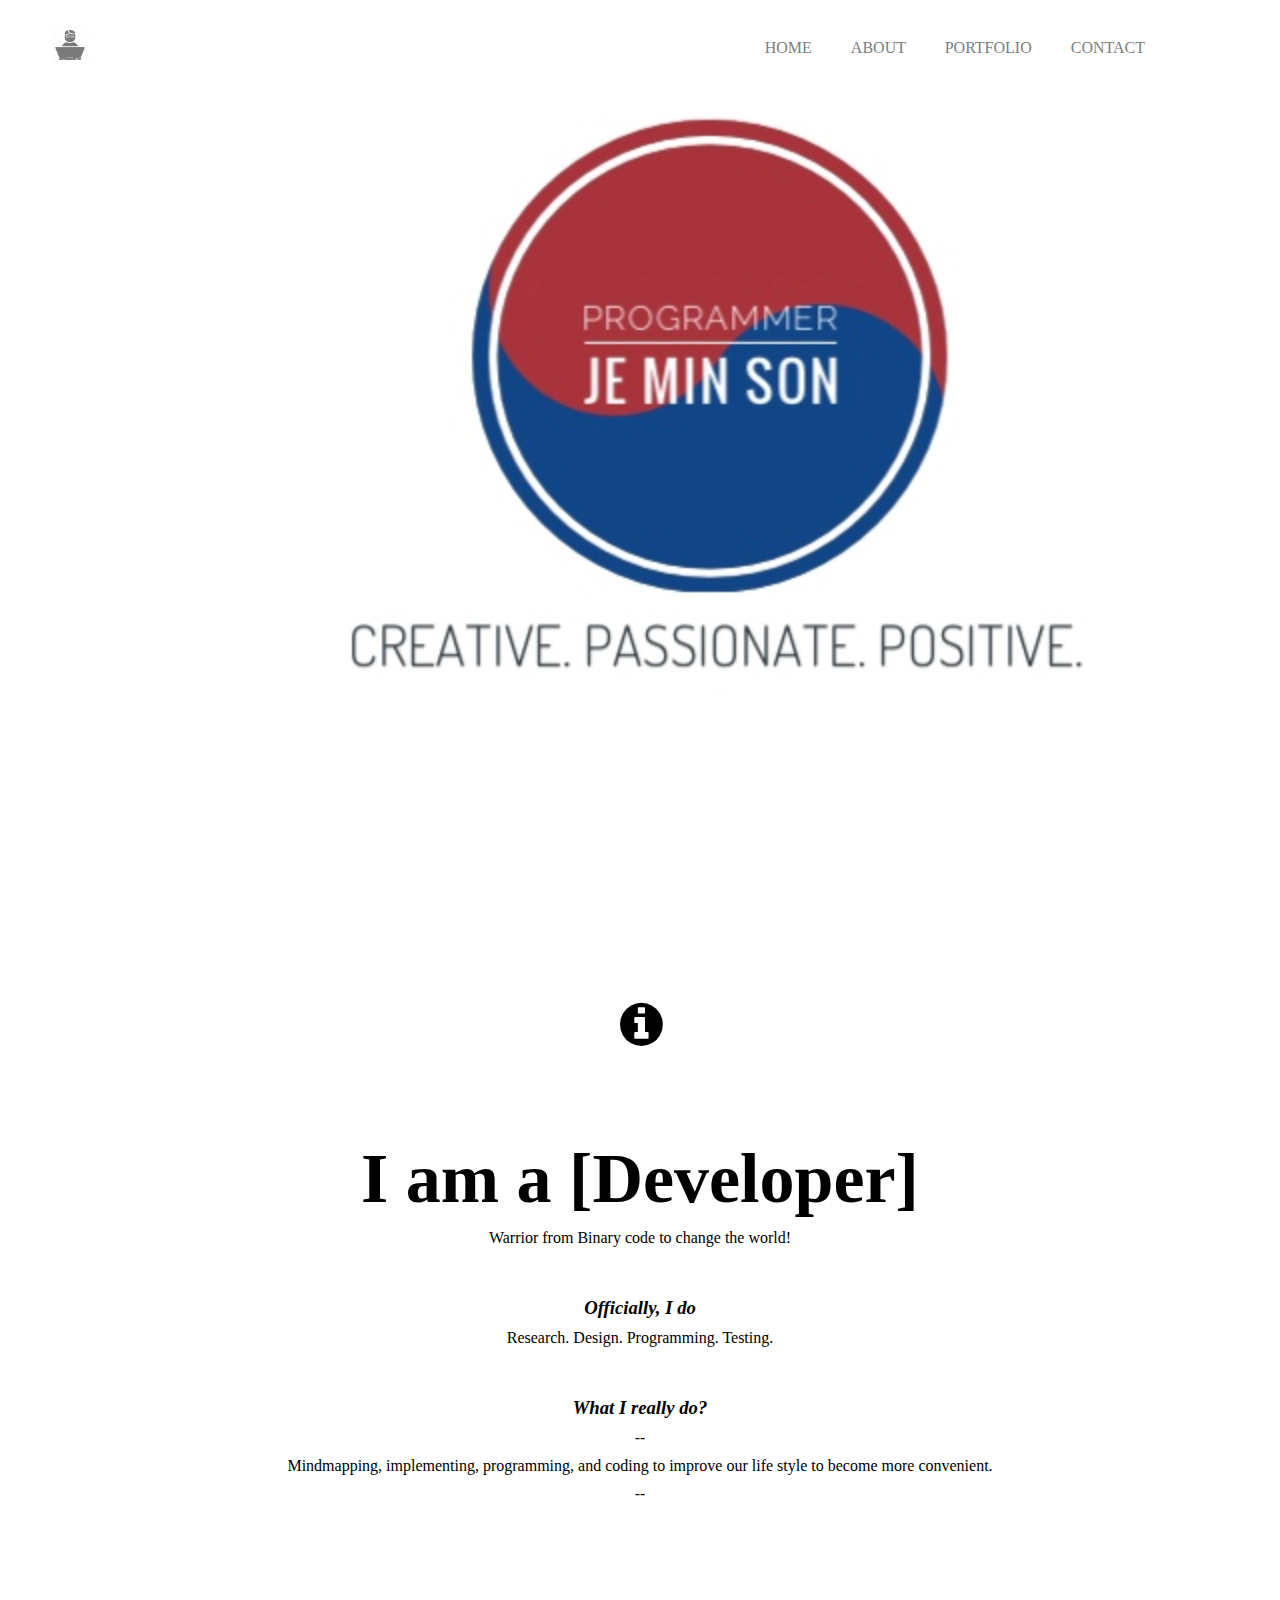
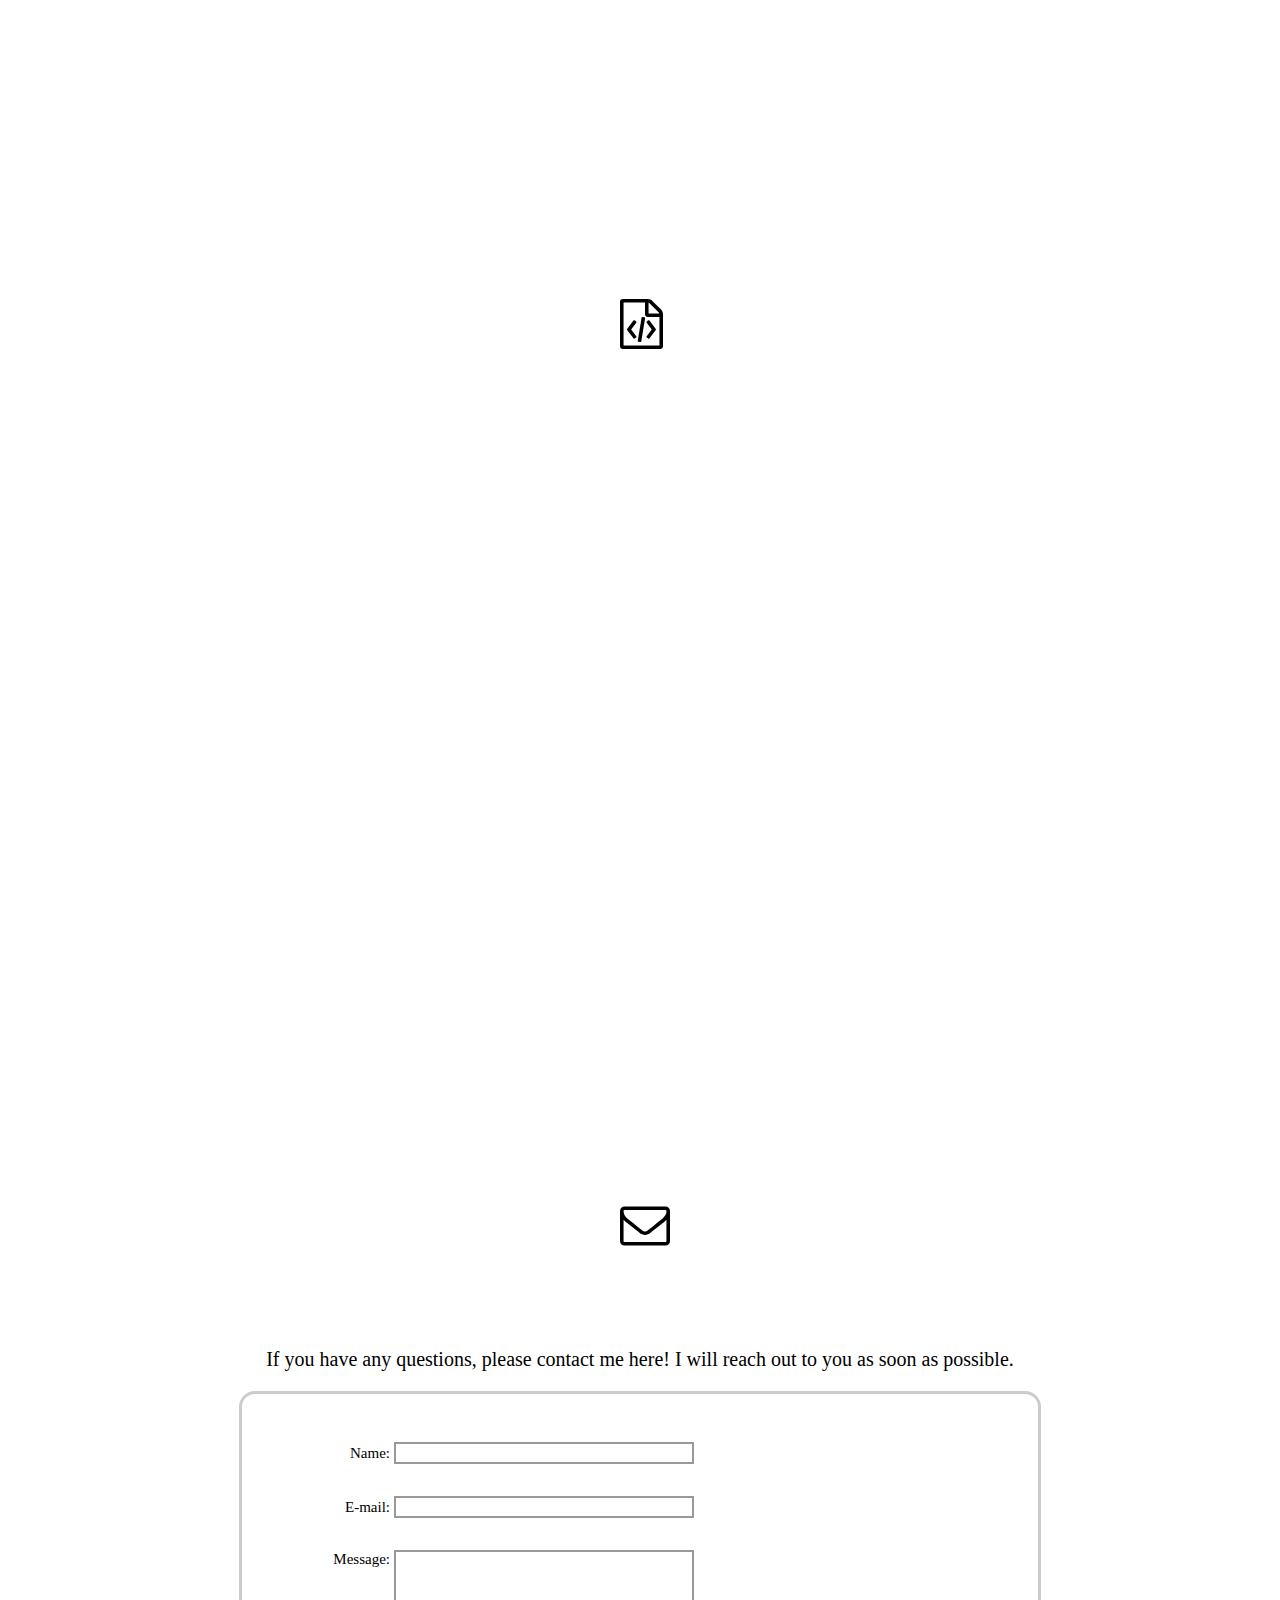
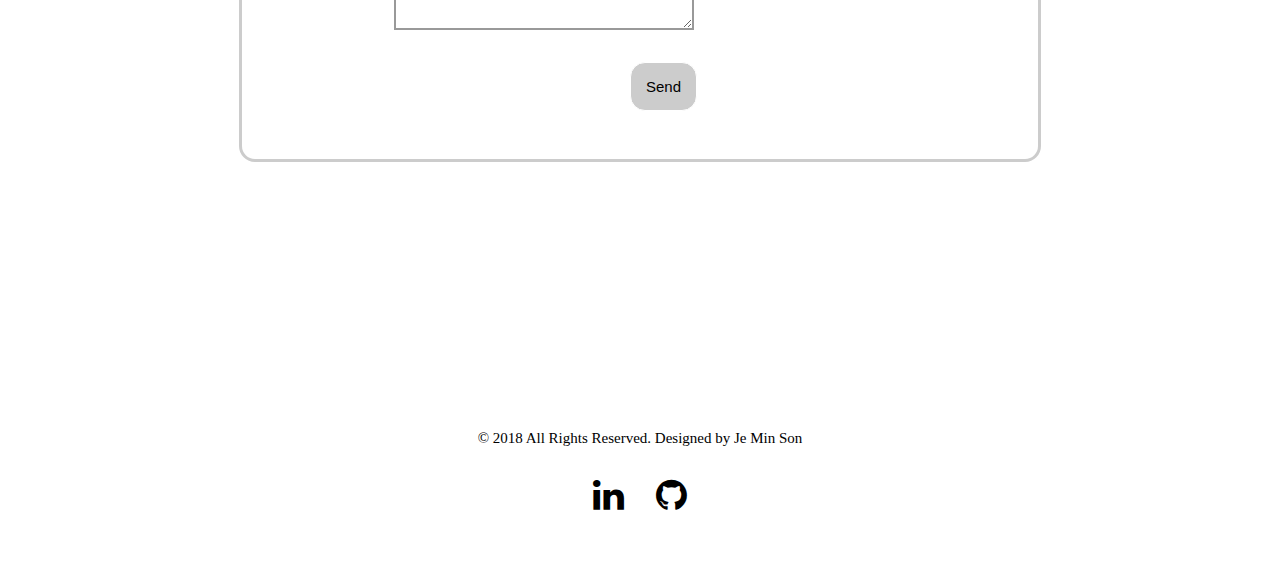
<file: index.html>
<!-- Copyrights to Je Min Son -->

<!DOCTYPE html>

<html lang="en-US">

<head>
	<meta charset="UTF-8">
	<meta http-equiv="X-UA-Compatible" content="IE=Edge">
	<title> KOR 2018 </title>
	<!-- Personal implemented stylesheet -->
	<link rel="stylesheet" type="text/css" href="../static/css/style.css?version=1.111" />
	<!-- Add favicon -->
	<link rel="icon" href="../static/img/logo1.png">
	<!-- Add icon library -->
	<link rel="stylesheet" href="https://cdnjs.cloudflare.com/ajax/libs/font-awesome/4.7.0/css/font-awesome.min.css">
	<!-- For smoonth scrolling -->
	<script src="https://ajax.googleapis.com/ajax/libs/jquery/3.3.1/jquery.min.js"></script>
	<script>
	$(document).ready(function(){
	  // Add smooth scrolling to all links
	  $("a").on('click', function(event) {

	    // Make sure this.hash has a value before overriding default behavior
	    if (this.hash !== "") {
	      // Prevent default anchor click behavior
	      event.preventDefault();

	      // Store hash
	      var hash = this.hash;

	      // Using jQuery's animate() method to add smooth page scroll
	      // The optional number (800) specifies the number of milliseconds it takes to scroll to the specified area
	      $('html, body').animate({
	        scrollTop: $(hash).offset().top
	      }, 800, function(){
	   
	        // Add hash (#) to URL when done scrolling (default click behavior)
	        window.location.hash = hash;
	      });
	    } // End if
	  });
	});
	</script>
</head>


<body>
	<div id="fixed-menu">

		<img src="../static/img/logo1.png" height="40" width="40">

		<ul>
			<li><a href="#HOME"> HOME </a></li>
			<li><a href="#ABOUT"> ABOUT </a></li>
			<li><a href="#PORTFOLIO"> PORTFOLIO </a></li>
			<li><a href="#CONTACT"> CONTACT </a></li>
		</ul>
	</div>


	<div id="pages">
		<!-- HOME page -->
		<div id="HOME"></div>

		<!-- ABOUT page -->
		<div id="ABOUT">
			<h2><i class="fa fa-info-circle" style="font-size:50px"></i></h2>
			<h1> I am a [Developer] </h1>
			<p> Warrior from Binary code to change the world! </p>
			<h3><i> Officially, I do </i></h3>
			<p> Research. Design. Programming. Testing. </p>
			<h3><i> What I really do? </i></h3>
			<p> -- </p>
			<p> Mindmapping, implementing, programming, and coding to improve our life style to become more convenient. </p>
			<p> -- </p>
		</div>

		<!-- PORTFOLIO page -->
		<div id="PORTFOLIO">
			<h1><i class="fa fa-file-code-o" style="font-size:50px"></i></h1>
		</div>

		<!-- CONTACT page -->
		<div id="CONTACT">
			<p><i class="fa fa-envelope-o" style="font-size:50px"></i></p>
			<p> If you have any questions, please contact me here! I will reach out to you as soon as possible. </p>
			<form action="contact-form-page" method="post">
				<div>
					<label for="name" style="font-size: 15px">Name:</label>
					<input type="text" id="name" />
				</div>
				<div>
					<label for="mail" style="font-size: 15px">E-mail:</label>
					<input type="email" id="mail" />
				</div>
				<div>
					<label for="msg" style="font-size: 15px">Message:</label>
					<textarea id="msg"></textarea>
				</div>
				<div class="button">
					<button type="submit" style="font-size: 15px"> Send </button>
				</div>
			</form>

		</div>
	</div>

	<div id="footer">
		<p> © 2018 All Rights Reserved. Designed by Je Min Son </p>
		<p>	
			<a href="https://www.linkedin.com/in/je-min-son/" class="fa fa-linkedin" style="font-size: 36px"></a>
			<a href="https://github.com/jemin6" class="fa fa-github" style="font-size:36px; color:black"></a>
		</p>
	</div>

</body>


</html>
</file>
<file: static/css/style.css>
*{margin: 0px; padding: 0px;}

#fixed-menu {
	position: fixed;
	top: 0px; 
	left: 0px;
	width: 100%;
	height: 100px;
	background-color: #FFFFFF;
	opacity: 0.7;
	font-size: 16px;
	text-align: right;
}

#fixed-menu img {
	margin-top: 25px;
	margin-left: 50px;
	float: left;
}

#fixed-menu ul {
	margin-top: 39px;
	margin-right: 100px;
	display: inline-block;
}

#fixed-menu li {
	display: inline; 
	margin-right: 35px;
}

#fixed-menu li a {
	text-decoration: none;
	color: #43484A;
}

#fixed-menu li a:hover {
	color: #BF320F;
}

#pages {
	width: 100%;
	margin: 0 auto;
}

#pages form {
	margin: 0 auto;
	width: 700px; 
	padding: 3em;
	border: 3px solid #CCC;
	border-radius: 1em;
}

#pages form div + div {
	margin-top: 2em;
}

#pages label {
    display: inline-block;
    width: 100px;
    text-align: right;
}

#pages input, textarea {
	font: 1em sans-serif; 
	width: 300px;
	-moz-box-sizing: border-box;
	box-sizing: border-box;
	border: 2px solid #999;
}

#pages input:focus, textarea:focus {
    border-color: #000;
}

#pages textarea {
    vertical-align: top;
    height: 5em;
    resize: vertical;
}

#pages .button {
    /* To position the buttons to the same position of the text fields */
    padding-left: 100px; /* same size as the label elements */
}

#pages button {
    /* This extra margin represent roughly the same space as the space
       between the labels and their text fields */
    margin-left: 16em;
    box-sizing: border-box;
	padding: 1em;
	background-color: #CCC;
	border: 1px solid white;
	border-radius: 1em;
}

/*
@media only screen and (min-device-width: 1224px) {
	#HOME {
		width: 100vw;
		height: 100vh;
		background: url(../img/background4.jpg);
		background-repeat: no-repeat;
	}
}
*/

#HOME {
	width: 100vw;
	height: 100vh;
	background: url(../img/background4.jpg);
	background-repeat: no-repeat;
}

#ABOUT {
	background-color: #FFFFFF; 
	width: 100vw;
	height: 100vh; 
	text-align: center;
}

#ABOUT img {
	display: none
}

#ABOUT h1 {
	padding-top: 80px;
	font-size: 70px;
}
/*
#ABOUT h1:hover {
	position: relative;
}

#ABOUT h1:hover:after {
	content: url(../img/softwareDeveloper.jpg);
	background-size: 30px;
	display: block;
	position: absolute;
	left: 200px;
	top: 10px;
}
*/

#ABOUT h2 {
	padding-top: 69px;
}

#ABOUT h3 {
	padding-top: 50px;
}

#ABOUT p {
	padding-top: 10px;
}

#PORTFOLIO {
	background-color: #FFFFFF; 
	width: 100vw;
	height: 100vh; 
}

#PORTFOLIO h1 {
	padding-top: 69px;
	margin-bottom: 20px;
	font-size: 20px;
	text-align: center;
}

#CONTACT {
	background-color: #FFFFFF; 
	width: 100vw;
	height: 100vh; 
}

#CONTACT p {
	padding-top: 69px;
	margin-bottom: 20px;
	font-size: 20px;
	text-align: center;
}

#footer {
	width: 100%;
	padding-top: 30px;
	height: 150px;
	background-color: #FFFFFF;
	bottom: 0;
	text-align: center;
	font-size: 15px;
}

/* Style all font awesome icons */
.fa {
	margin-top: 20px;
    width: 40px;
    padding: 10px;
    text-align: center;
    text-decoration: none;
}

/* Add a hover effect if you want */
.fa:hover {
    opacity: 0.7;
}

.fa-facebook {
    background: #FFFFFF;
    color: black;
}

.fa-instagram {
  background: #FFFFFF;
  color: black;
}

.fa-linkedin {
  background: #FFFFFF;
  color: black;
}
</file>
